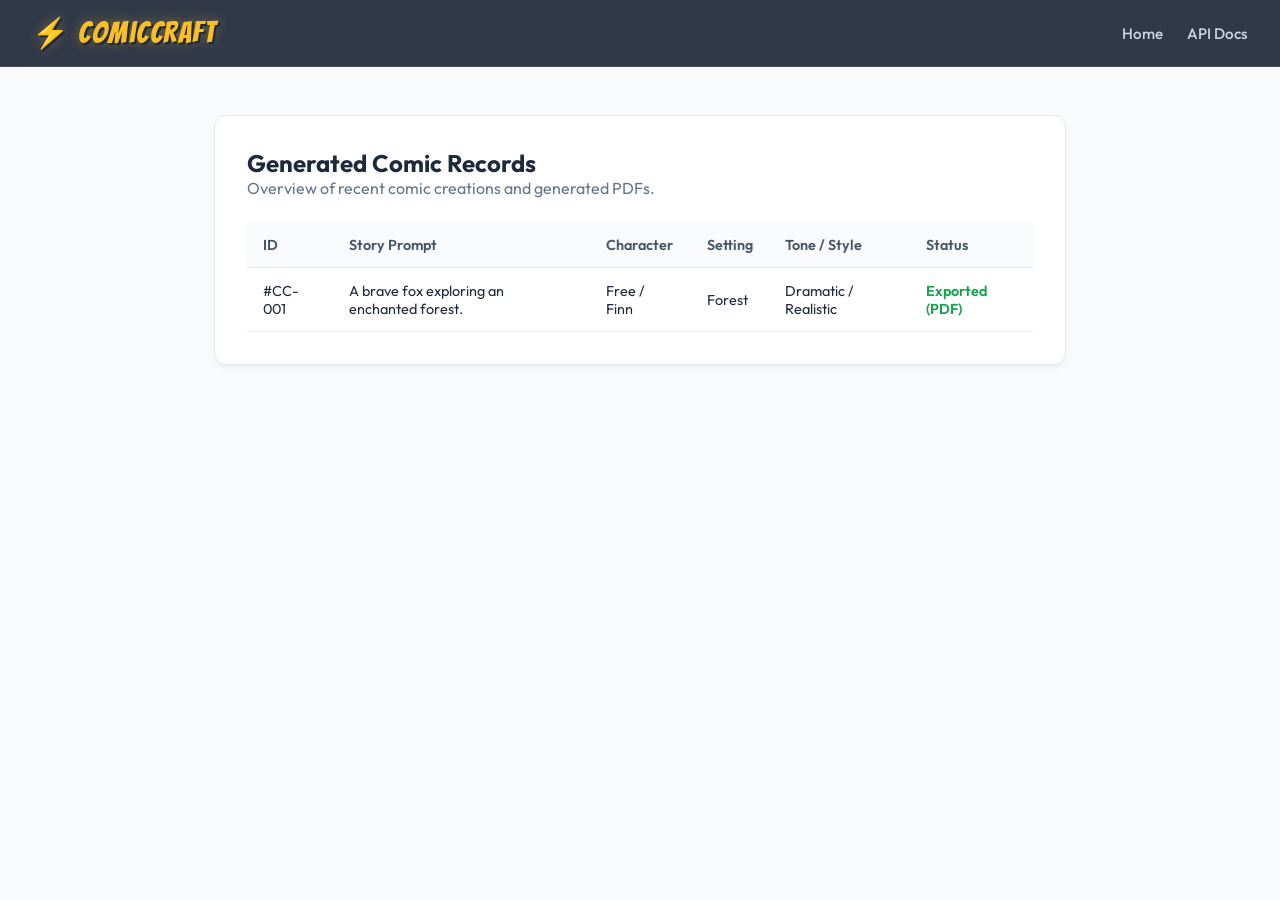
<file: templates/all_users.html>
<!DOCTYPE html>
<html lang="en">
<head>
  <meta charset="UTF-8">
  <meta name="viewport" content="width=device-width, initial-scale=1.0">
  <title>User Records & Comic History - ComicCraft</title>
  <link rel="stylesheet" href="/static/css/style.css">
  <style>
    body {
      background: #f8fafc;
      color: #1e293b;
      font-family: 'Outfit', sans-serif;
      margin: 0;
    }
    .users-container {
      max-width: 900px;
      margin: 3rem auto;
      padding: 0 1.5rem;
    }
    .table-card {
      background: #ffffff;
      border: 1px solid #e2e8f0;
      border-radius: 12px;
      padding: 2rem;
      box-shadow: 0 4px 6px -1px rgba(0, 0, 0, 0.05);
    }
    table {
      width: 100%;
      border-collapse: collapse;
      margin-top: 1.5rem;
    }
    th, td {
      padding: 0.85rem 1rem;
      text-align: left;
      border-bottom: 1px solid #e2e8f0;
      font-size: 0.9rem;
    }
    th {
      background: #f8fafc;
      font-weight: 600;
      color: #475569;
    }
  </style>
</head>
<body>
  <nav class="navbar">
    <a href="/" class="brand">⚡ ComicCraft</a>
    <div class="nav-links">
      <a href="/">Home</a>
      <a href="/docs" target="_blank">API Docs</a>
    </div>
  </nav>

  <div class="users-container">
    <div class="table-card">
      <h2>Generated Comic Records</h2>
      <p style="color: #64748b;">Overview of recent comic creations and generated PDFs.</p>

      <table>
        <thead>
          <tr>
            <th>ID</th>
            <th>Story Prompt</th>
            <th>Character</th>
            <th>Setting</th>
            <th>Tone / Style</th>
            <th>Status</th>
          </tr>
        </thead>
        <tbody>
          <tr>
            <td>#CC-001</td>
            <td>A brave fox exploring an enchanted forest.</td>
            <td>Free / Finn</td>
            <td>Forest</td>
            <td>Dramatic / Realistic</td>
            <td><span style="color:#16a34a; font-weight:600;">Exported (PDF)</span></td>
          </tr>
        </tbody>
      </table>
    </div>
  </div>
</body>
</html>
</file>
<file: static/css/style.css>
/* ComicCraft Modern Design System */
@import url('https://fonts.googleapis.com/css2?family=Bangers&family=Outfit:wght@300;400;500;600;700;800&family=Inter:wght@400;500;600&display=swap');

:root {
  --primary: #3b82f6;
  --primary-hover: #2563eb;
  --accent-gold: #f59e0b;
  --comic-yellow: #fbbf24;
  --dark-bg: #0f172a;
  --card-bg: rgba(255, 255, 255, 0.94);
  --card-glass: rgba(15, 23, 42, 0.85);
  --text-main: #1e293b;
  --text-muted: #64748b;
  --border-color: #e2e8f0;
  --success: #10b981;
  --shadow-sm: 0 4px 6px -1px rgba(0, 0, 0, 0.1);
  --shadow-lg: 0 20px 25px -5px rgba(0, 0, 0, 0.25), 0 10px 10px -5px rgba(0, 0, 0, 0.1);
  --radius: 12px;
}

* {
  box-sizing: border-box;
  margin: 0;
  padding: 0;
}

body {
  font-family: 'Outfit', 'Inter', -apple-system, BlinkMacSystemFont, sans-serif;
  color: var(--text-main);
  background-color: #0b0f19;
  min-height: 100vh;
  display: flex;
  flex-direction: column;
}

/* Background wallpaper with scenic overlay */
.bg-scenic {
  position: fixed;
  top: 0;
  left: 0;
  width: 100vw;
  height: 100vh;
  z-index: -1;
  background-image: linear-gradient(180deg, rgba(15, 23, 42, 0.4) 0%, rgba(15, 23, 42, 0.75) 100%),
                    url('/static/images/background.jpg');
  background-size: cover;
  background-position: center;
  background-repeat: no-repeat;
}

/* Navigation bar */
.navbar {
  background: rgba(15, 23, 42, 0.85);
  backdrop-filter: blur(12px);
  border-bottom: 1px solid rgba(255, 255, 255, 0.1);
  padding: 1rem 2rem;
  display: flex;
  justify-content: space-between;
  align-items: center;
  position: sticky;
  top: 0;
  z-index: 50;
}

.brand {
  font-family: 'Bangers', cursive;
  font-size: 1.85rem;
  letter-spacing: 1.5px;
  color: #fbbf24;
  text-shadow: 2px 2px 0px #1e293b, 0 0 12px rgba(251, 191, 36, 0.4);
  text-decoration: none;
  display: flex;
  align-items: center;
  gap: 0.5rem;
}

.nav-links {
  display: flex;
  gap: 1.5rem;
  align-items: center;
}

.nav-links a {
  color: #cbd5e1;
  text-decoration: none;
  font-size: 0.95rem;
  font-weight: 500;
  transition: color 0.2s ease;
}

.nav-links a:hover {
  color: #60a5fa;
}

/* Main Container */
.container {
  max-width: 820px;
  margin: 2.5rem auto;
  padding: 0 1.5rem;
  width: 100%;
}

.container-wide {
  max-width: 960px;
  margin: 2rem auto;
  padding: 0 1.5rem;
  width: 100%;
}

/* Form Card */
.form-card {
  background: var(--card-bg);
  backdrop-filter: blur(16px);
  border-radius: 16px;
  padding: 2.5rem 2.25rem;
  box-shadow: 0 25px 50px -12px rgba(0, 0, 0, 0.35);
  border: 1px solid rgba(255, 255, 255, 0.5);
  animation: fadeIn 0.4s ease-out;
}

@keyframes fadeIn {
  from { opacity: 0; transform: translateY(12px); }
  to { opacity: 1; transform: translateY(0); }
}

.card-title {
  font-size: 1.5rem;
  font-weight: 700;
  color: #0f172a;
  text-align: center;
  margin-bottom: 1.75rem;
  display: flex;
  align-items: center;
  justify-content: center;
  gap: 0.5rem;
}

.form-group {
  margin-bottom: 1.25rem;
}

.form-label {
  display: block;
  font-size: 0.875rem;
  font-weight: 600;
  color: #334155;
  margin-bottom: 0.4rem;
}

.form-control, .form-select {
  width: 100%;
  padding: 0.75rem 0.95rem;
  font-size: 0.95rem;
  font-family: inherit;
  border: 1.5px solid #cbd5e1;
  border-radius: 8px;
  background-color: #ffffff;
  color: #1e293b;
  transition: all 0.2s ease;
}

.form-control:focus, .form-select:focus {
  outline: none;
  border-color: var(--primary);
  box-shadow: 0 0 0 3px rgba(59, 130, 246, 0.25);
}

textarea.form-control {
  min-height: 90px;
  resize: vertical;
}

/* Buttons */
.btn-primary {
  display: inline-flex;
  align-items: center;
  justify-content: center;
  gap: 0.5rem;
  width: 100%;
  padding: 0.9rem 1.5rem;
  font-size: 1.05rem;
  font-weight: 700;
  color: #ffffff;
  background: linear-gradient(135deg, #2563eb 0%, #1d4ed8 100%);
  border: none;
  border-radius: 8px;
  cursor: pointer;
  box-shadow: 0 4px 14px 0 rgba(37, 99, 235, 0.39);
  transition: all 0.2s ease;
  margin-top: 0.75rem;
}

.btn-primary:hover {
  background: linear-gradient(135deg, #1d4ed8 0%, #1e40af 100%);
  transform: translateY(-1px);
  box-shadow: 0 6px 20px rgba(37, 99, 235, 0.45);
}

.btn-download {
  display: inline-flex;
  align-items: center;
  justify-content: center;
  gap: 0.5rem;
  padding: 0.85rem 1.75rem;
  font-size: 1.05rem;
  font-weight: 700;
  color: #ffffff;
  background: #2563eb;
  border: none;
  border-radius: 8px;
  text-decoration: none;
  cursor: pointer;
  transition: all 0.2s ease;
  box-shadow: 0 4px 12px rgba(37, 99, 235, 0.35);
}

.btn-download:hover {
  background: #1d4ed8;
  transform: translateY(-2px);
  box-shadow: 0 6px 18px rgba(37, 99, 235, 0.5);
}

.btn-secondary {
  display: inline-flex;
  align-items: center;
  justify-content: center;
  gap: 0.5rem;
  padding: 0.8rem 1.5rem;
  font-size: 0.95rem;
  font-weight: 600;
  color: #334155;
  background: #f1f5f9;
  border: 1px solid #cbd5e1;
  border-radius: 8px;
  text-decoration: none;
  cursor: pointer;
  transition: all 0.2s ease;
}

.btn-secondary:hover {
  background: #e2e8f0;
  color: #0f172a;
}

/* Comic Preview Panels */
.preview-header {
  background: #ffffff;
  border-radius: 12px;
  padding: 1.25rem 1.75rem;
  display: flex;
  justify-content: space-between;
  align-items: center;
  margin-bottom: 2rem;
  box-shadow: var(--shadow-sm);
  border: 1px solid #e2e8f0;
}

.preview-title {
  font-size: 1.4rem;
  font-weight: 800;
  color: #0f172a;
  display: flex;
  align-items: center;
  gap: 0.5rem;
}

.panel-card {
  background: #ffffff;
  border-radius: 14px;
  border: 1px solid #e2e8f0;
  box-shadow: var(--shadow-lg);
  margin-bottom: 2.25rem;
  overflow: hidden;
  transition: transform 0.2s ease, box-shadow 0.2s ease;
}

.panel-card:hover {
  transform: translateY(-2px);
  box-shadow: 0 25px 35px -5px rgba(0, 0, 0, 0.15);
}

.panel-header {
  background: #f8fafc;
  padding: 1rem 1.5rem;
  border-bottom: 1.5px solid #e2e8f0;
}

.panel-title {
  font-size: 1.15rem;
  font-weight: 700;
  color: #0f172a;
}

.panel-image-wrap {
  background: #0f172a;
  width: 100%;
  display: flex;
  justify-content: center;
  align-items: center;
  overflow: hidden;
  max-height: 480px;
}

.panel-img {
  width: 100%;
  height: auto;
  object-fit: cover;
  display: block;
  max-height: 480px;
}

.panel-body {
  padding: 1.5rem 1.75rem;
}

.scene-desc {
  font-style: italic;
  color: #475569;
  font-size: 0.95rem;
  line-height: 1.6;
  margin-bottom: 1rem;
  border-left: 3px solid #3b82f6;
  padding-left: 0.75rem;
}

.comic-text-block {
  margin-top: 1rem;
  font-size: 0.95rem;
  line-height: 1.6;
  color: #1e293b;
}

.meta-badge {
  display: inline-block;
  font-weight: 700;
  color: #1e40af;
  margin-right: 0.25rem;
}

.prompt-reference {
  margin-top: 1.25rem;
  padding: 0.75rem 1rem;
  background: #f8fafc;
  border-radius: 8px;
  border: 1px dashed #cbd5e1;
  font-size: 0.85rem;
  color: #64748b;
}

/* Success Card */
.success-card {
  background: #ffffff;
  border-radius: 16px;
  padding: 3.5rem 2.5rem;
  text-align: center;
  box-shadow: var(--shadow-lg);
  border: 1px solid #e2e8f0;
  max-width: 580px;
  margin: 4rem auto;
}

.success-icon {
  font-size: 3.5rem;
  color: #10b981;
  margin-bottom: 1rem;
}

.success-title {
  font-size: 1.75rem;
  font-weight: 800;
  color: #065f46;
  margin-bottom: 0.75rem;
}

.success-desc {
  color: #475569;
  font-size: 1.05rem;
  line-height: 1.6;
  margin-bottom: 2rem;
}

/* Loading Overlay */
.loading-overlay {
  display: none;
  position: fixed;
  top: 0;
  left: 0;
  width: 100vw;
  height: 100vh;
  background: rgba(15, 23, 42, 0.85);
  backdrop-filter: blur(8px);
  z-index: 100;
  flex-direction: column;
  justify-content: center;
  align-items: center;
  color: #ffffff;
}

.spinner {
  width: 54px;
  height: 54px;
  border: 5px solid rgba(255, 255, 255, 0.2);
  border-top-color: #38bdf8;
  border-radius: 50%;
  animation: spin 0.9s linear infinite;
  margin-bottom: 1.5rem;
}

@keyframes spin {
  to { transform: rotate(360deg); }
}

.loading-text {
  font-size: 1.25rem;
  font-weight: 700;
  color: #f8fafc;
  margin-bottom: 0.5rem;
}

.loading-subtext {
  color: #94a3b8;
  font-size: 0.95rem;
}
</file>
